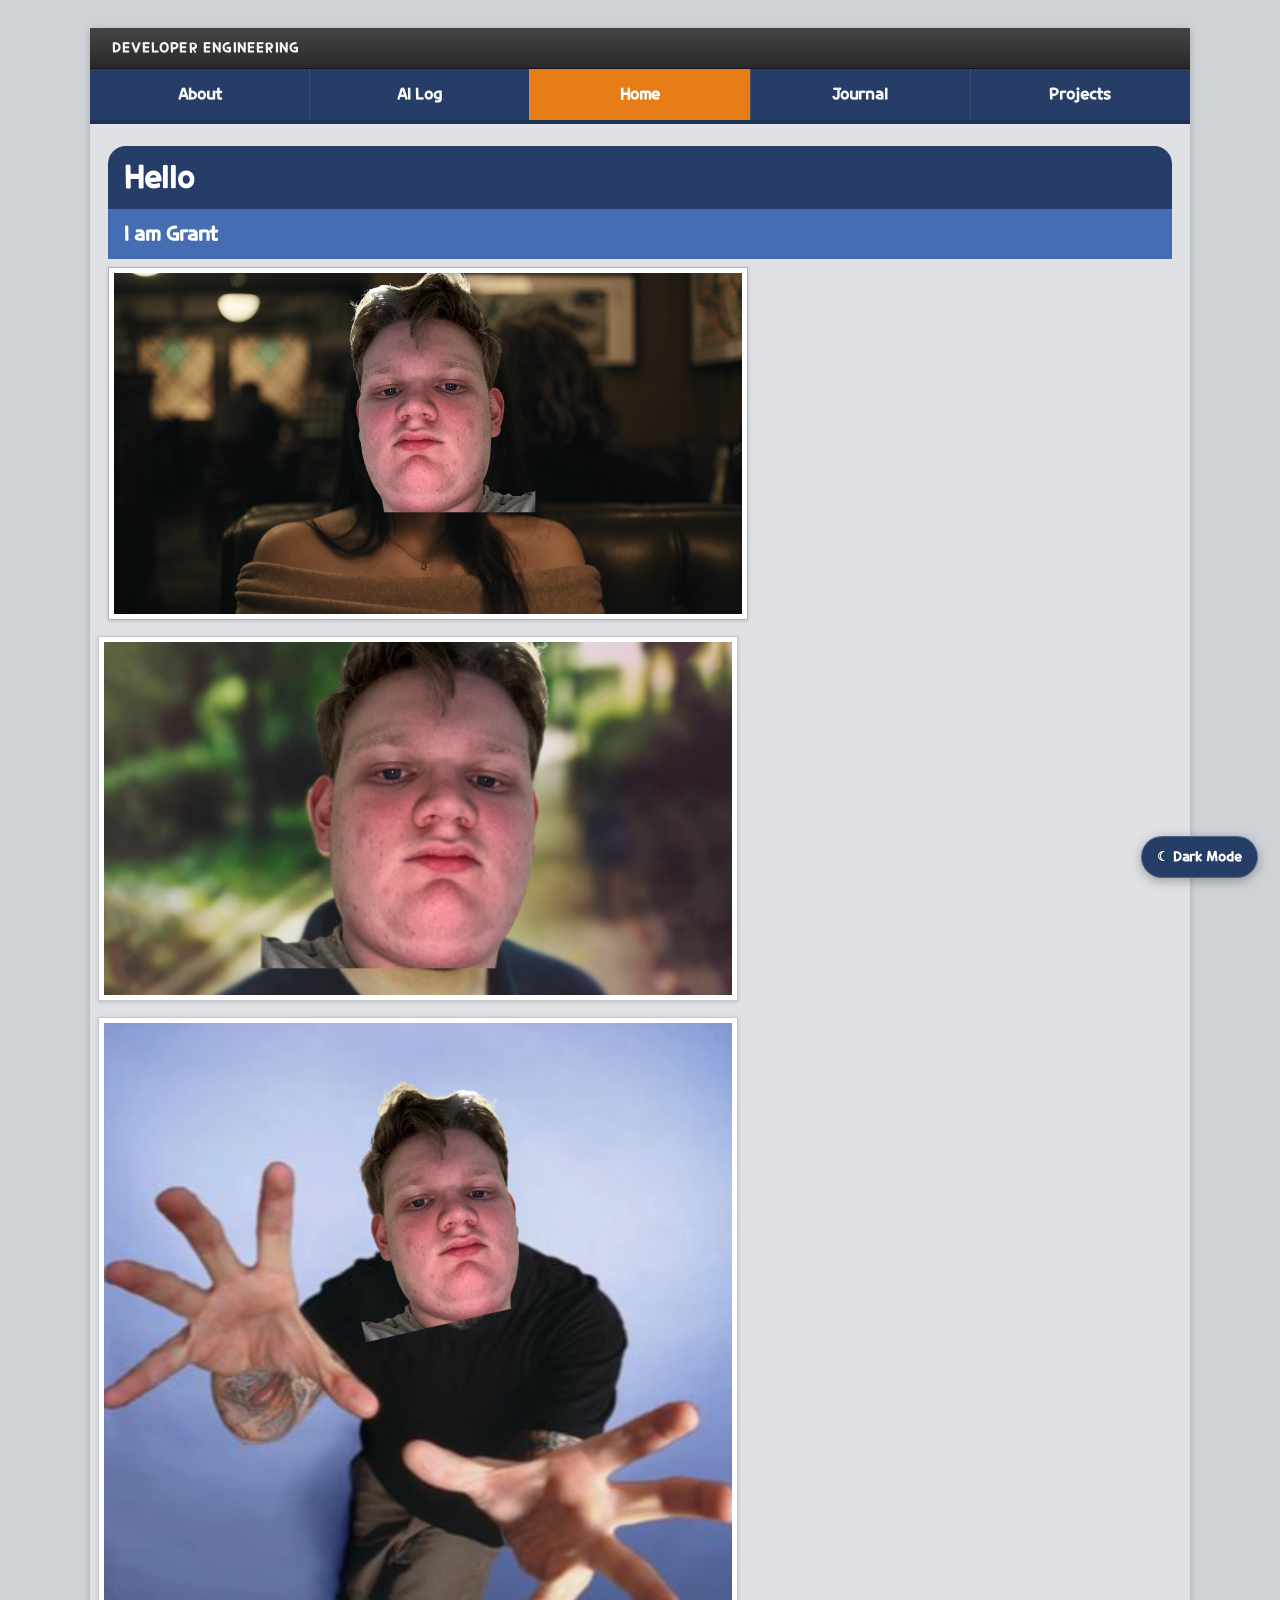
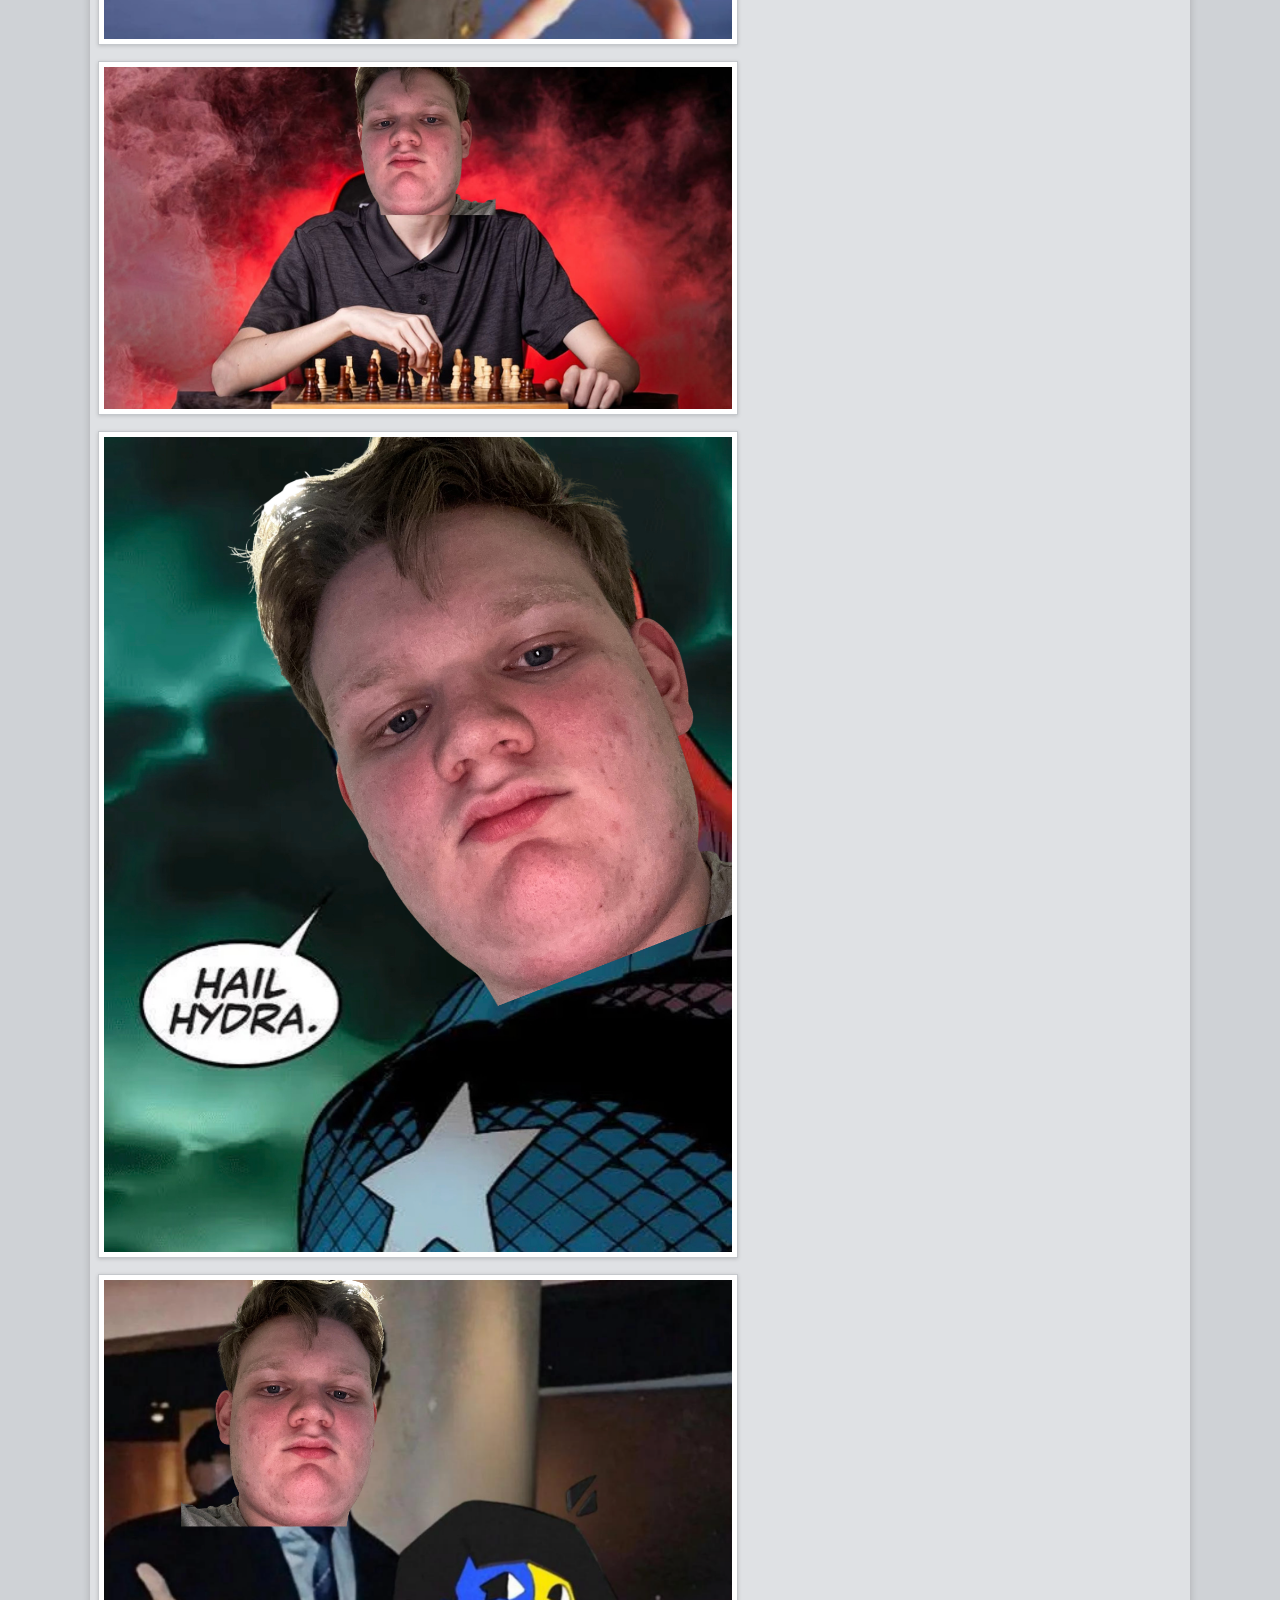
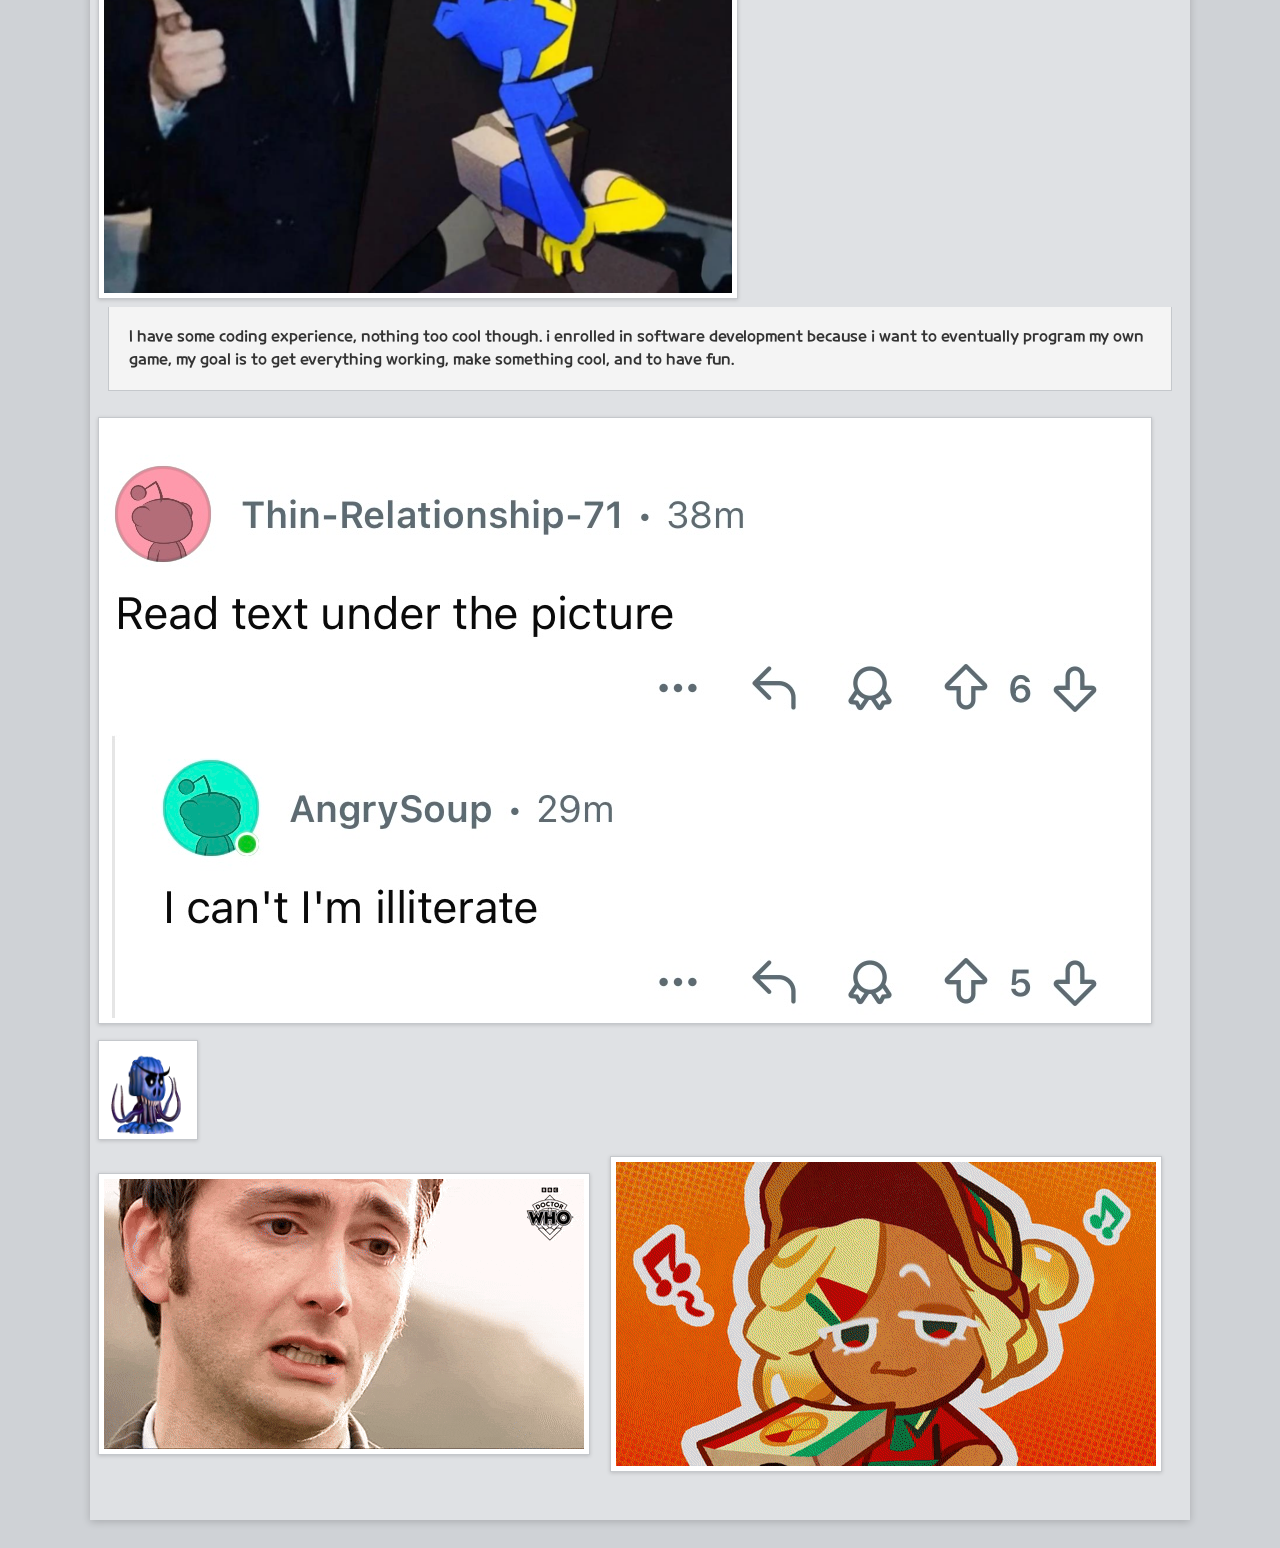
<file: index.html>
<!DOCTYPE html>
<html lang="en">
<head>
    <meta charset="UTF-8">
    <meta name="viewport" content="width=device-width, initial-scale=1.0">
    <title>Home</title>
    <link rel="stylesheet" href="CSS/styles.css">
    <script src="js/theme.js" defer></script>
    <script src="js/script.js" defer></script>
</head>
<body>
    <div class="topnav">
        <a href="about.html">About</a>
        <a href="ai-log.html">AI Log</a>
        <a class="active" href="index.html">Home</a>
        <a href="journal.html">Journal</a>
        <a href="projects.html">Projects</a>
    </div>
    <h1>Hello</h1>
    <h2>I am Grant</h2>
    <img class="ima" src="images/Project 1/I wish grant loved me more than anyone else in the entire world.png" width="640">
    <img class="ima" src="images/Project 1/Heartbreaking The Worst Grant You Know Just Made a Great Point.png" width="640">
    <img class="ima" src="images/Project 1/Grant Durst.png" width="640">
    <img class="ima" src="images/Project 1/grant checkmate.png" width="640">
    <img class="ima" src="images/Project 1/Captain Grant.png" width="640">
    <img class="ima" src="images/Project 1/The Grant of Wall Street.png" width="640">
    <p>I have some coding experience, nothing too cool though. i enrolled in software development because i want to eventually program my own game, my goal is to get everything working, make something cool, and to have fun.</p>
    <img src="images/IMG_4145.JPEG" height="250">
    <img src="images/IMG_3598.GIF" height="100" width="100"><br>
    <img src="images/giphy.GIF" alt="">
    <img src="images/IMG_4280.GIF" alt="">
</body>
</html>
</file>
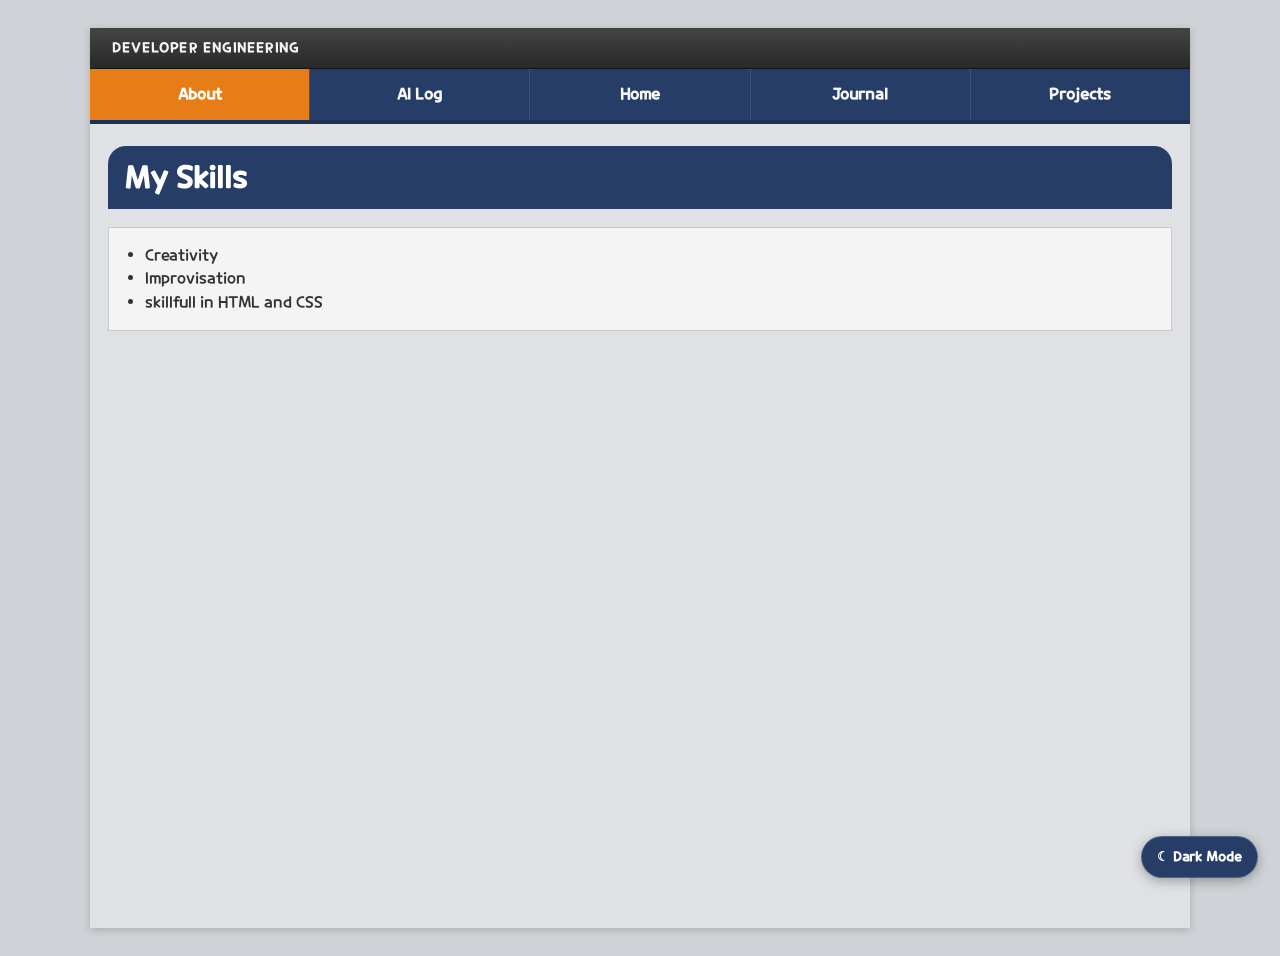
<file: about.html>
<!DOCTYPE html>
<html lang="en">
<head>
    <meta charset="UTF-8">
    <meta name="viewport" content="width=device-width, initial-scale=1.0">
    <link rel="stylesheet" href="CSS/styles.css">
    <script src="js/theme.js" defer></script>
    <title>About</title>
</head>
<body>
    <div class="topnav">
        <a class="active" href="about.html">About</a>
        <a href="ai-log.html">AI Log</a>
        <a href="index.html">Home</a>
        <a href="journal.html">Journal</a>
        <a href="projects.html">Projects</a>
    </div>
    <h1>My Skills</h1>
    <ul>
        <li>Creativity</li>
        <li>Improvisation</li>
        <li>skillfull in HTML and CSS</li>
    </ul>
</body>
</html>
</file>
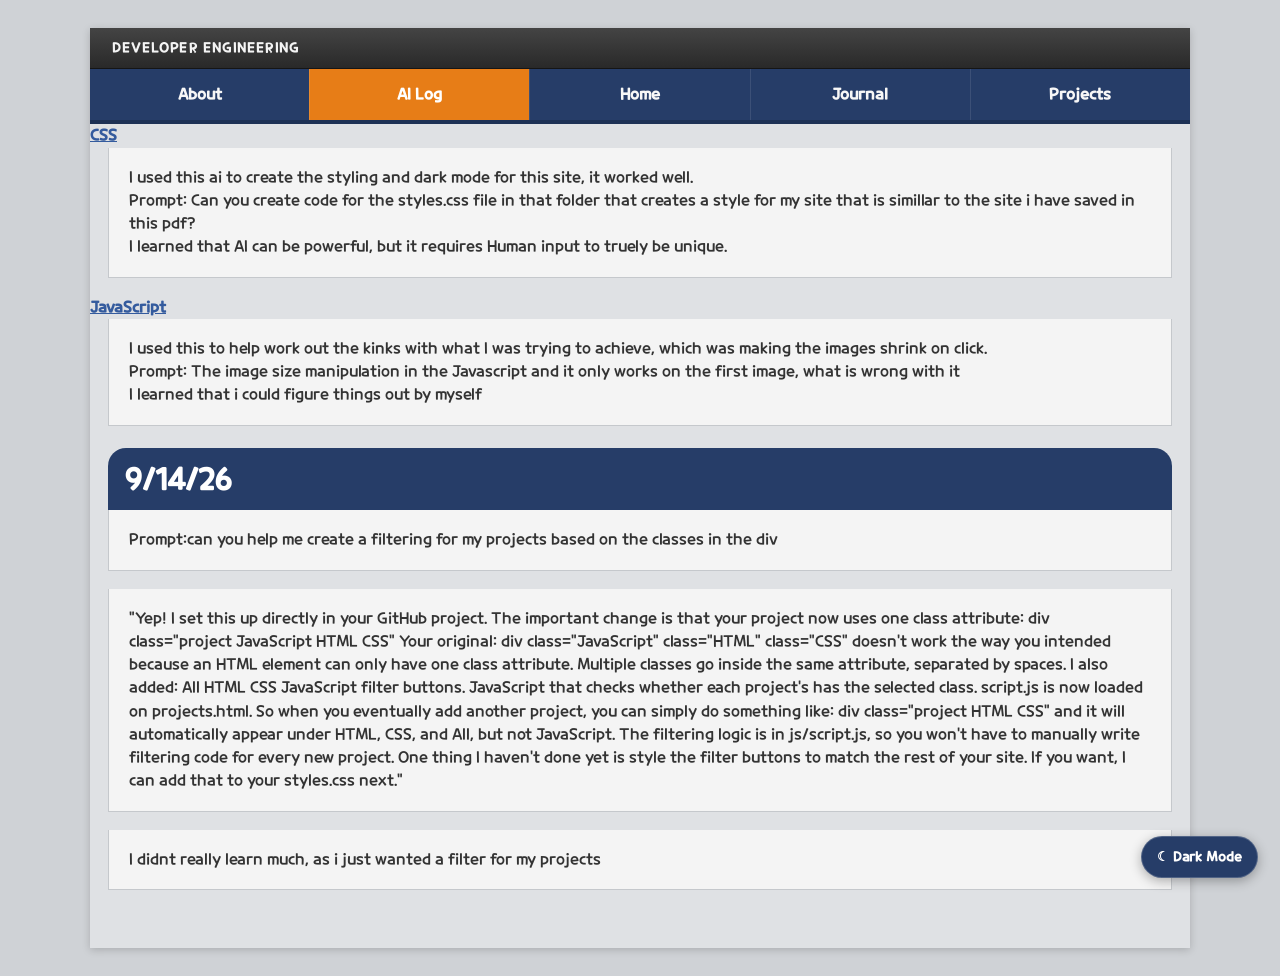
<file: ai-log.html>
<!DOCTYPE html>
<html lang="en">
<head>
    <meta charset="UTF-8">
    <meta name="viewport" content="width=device-width, initial-scale=1.0">
    <title>AI Log</title>
    <link rel="stylesheet" href="CSS/styles.css">
    <script src="js/theme.js" defer></script>
</head>
<body>
    <div class="topnav">
        <a href="about.html">About</a>
        <a class="active" href="ai-log.html">AI Log</a>
        <a href="index.html">Home</a>
        <a href="journal.html">Journal</a>
        <a href="projects.html">Projects</a>
    </div>
    <div>
        <a href="https://chatgpt.com/share/6a96f64d-4e68-83e9-9ce6-ee0b4eccbca4">CSS</a>
        <p>I used this ai to create the styling and dark mode for this site, it worked well.<br>Prompt: Can you create code for the styles.css file in that folder that creates a style for my site that is simillar to the site i have saved in this pdf?<br>I learned that AI can be powerful, but it requires Human input to truely be unique.</p>
    </div>
    <div>
        <a href="https://chatgpt.com/share/6aa3304d-e358-83ea-b693-f0991c54e6ef">JavaScript</a>
        <p>I used this to help work out the kinks with what I was trying to achieve, which was making the images shrink on click.<br>Prompt: The image size manipulation in the Javascript and it only works on the first image, what is wrong with it<br>I learned that i could figure things out by myself</p>
    </div>
    <div>
        <h1>9/14/26</h1>
        <p>Prompt:can you help me create a filtering for my projects based on the classes in the div</p>
        <p>"Yep! I set this up directly in your GitHub project.
            The important change is that your project now uses one class attribute:
div class="project JavaScript HTML CSS"
Your original:
div class="JavaScript" class="HTML" class="CSS"
doesn't work the way you intended because an HTML element can only have one class attribute. Multiple classes go inside the same attribute, separated by spaces.
I also added:
All
HTML
CSS
JavaScript
filter buttons.
JavaScript that checks whether each project's  has the selected class.
script.js is now loaded on projects.html.
So when you eventually add another project, you can simply do something like:
div class="project HTML CSS"
and it will automatically appear under HTML, CSS, and All, but not JavaScript.
The filtering logic is in js/script.js, so you won't have to manually write filtering code for every new project.
One thing I haven't done yet is style the filter buttons to match the rest of your site. If you want, 
I can add that to your styles.css next."</p>
        <p>I didnt really learn much, as i just wanted a filter for my projects</p>
    </div>
</body>
</html>
</file>
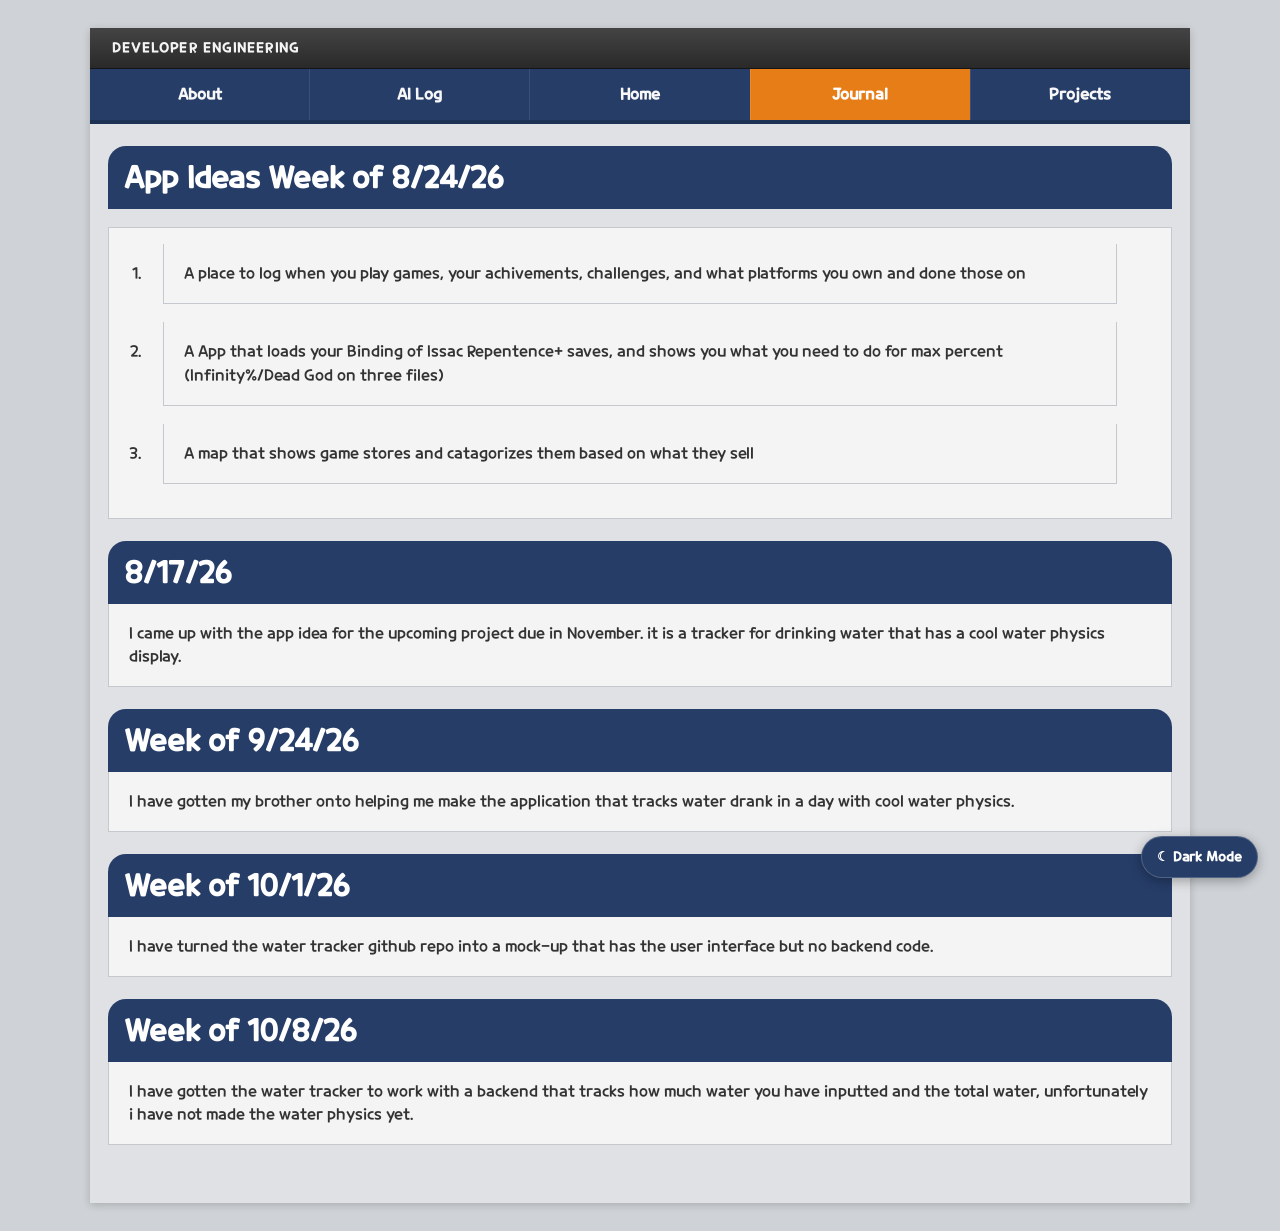
<file: journal.html>
<!DOCTYPE html>
<html lang="en">
<head>
    <meta charset="UTF-8">
    <meta name="viewport" content="width=device-width, initial-scale=1.0">
    <title>journal</title>
    <link rel="stylesheet" href="CSS/styles.css">
    <script src="js/theme.js" defer></script>
</head>
<body>
    <div class="topnav">
        <a href="about.html">About</a>
        <a href="ai-log.html">AI Log</a>
        <a href="index.html">Home</a>
        <a class="active" href="journal.html">Journal</a>
        <a href="projects.html">Projects</a>
    </div>

    <div class="App-Ideas">
        <h1>App Ideas Week of 8/24/26</h1>
        <ol>
            <li><p>A place to log when you play games, your achivements, challenges, and what platforms you own and done those on</p></li>
            <li><p>A App that loads your Binding of Issac Repentence+ saves, and shows you what you need to do for max percent (Infinity%/Dead God on three files)</p></li>
            <li><p>A map that shows game stores and catagorizes them based on what they sell</p></li>
        </ol>
        <h1>8/17/26</h1>
        <p>I came up with the app idea for the upcoming project due in November. it is a tracker for drinking water that has a cool water physics display.</p>
        <h1>Week of 9/24/26</h1>
        <p>I have gotten my brother onto helping me make the application that tracks water drank in a day with cool water physics.</p>
        <h1>Week of 10/1/26</h1>
        <p>I have turned the water tracker github repo into a mock-up that has the user interface but no backend code.</p>
        <h1>Week of 10/8/26</h1>
        <p>I have gotten the water tracker to work with a backend that tracks how much water you have inputted and the total water, unfortunately i have not made the water physics yet.
    </div>
</body>
</html>
</file>
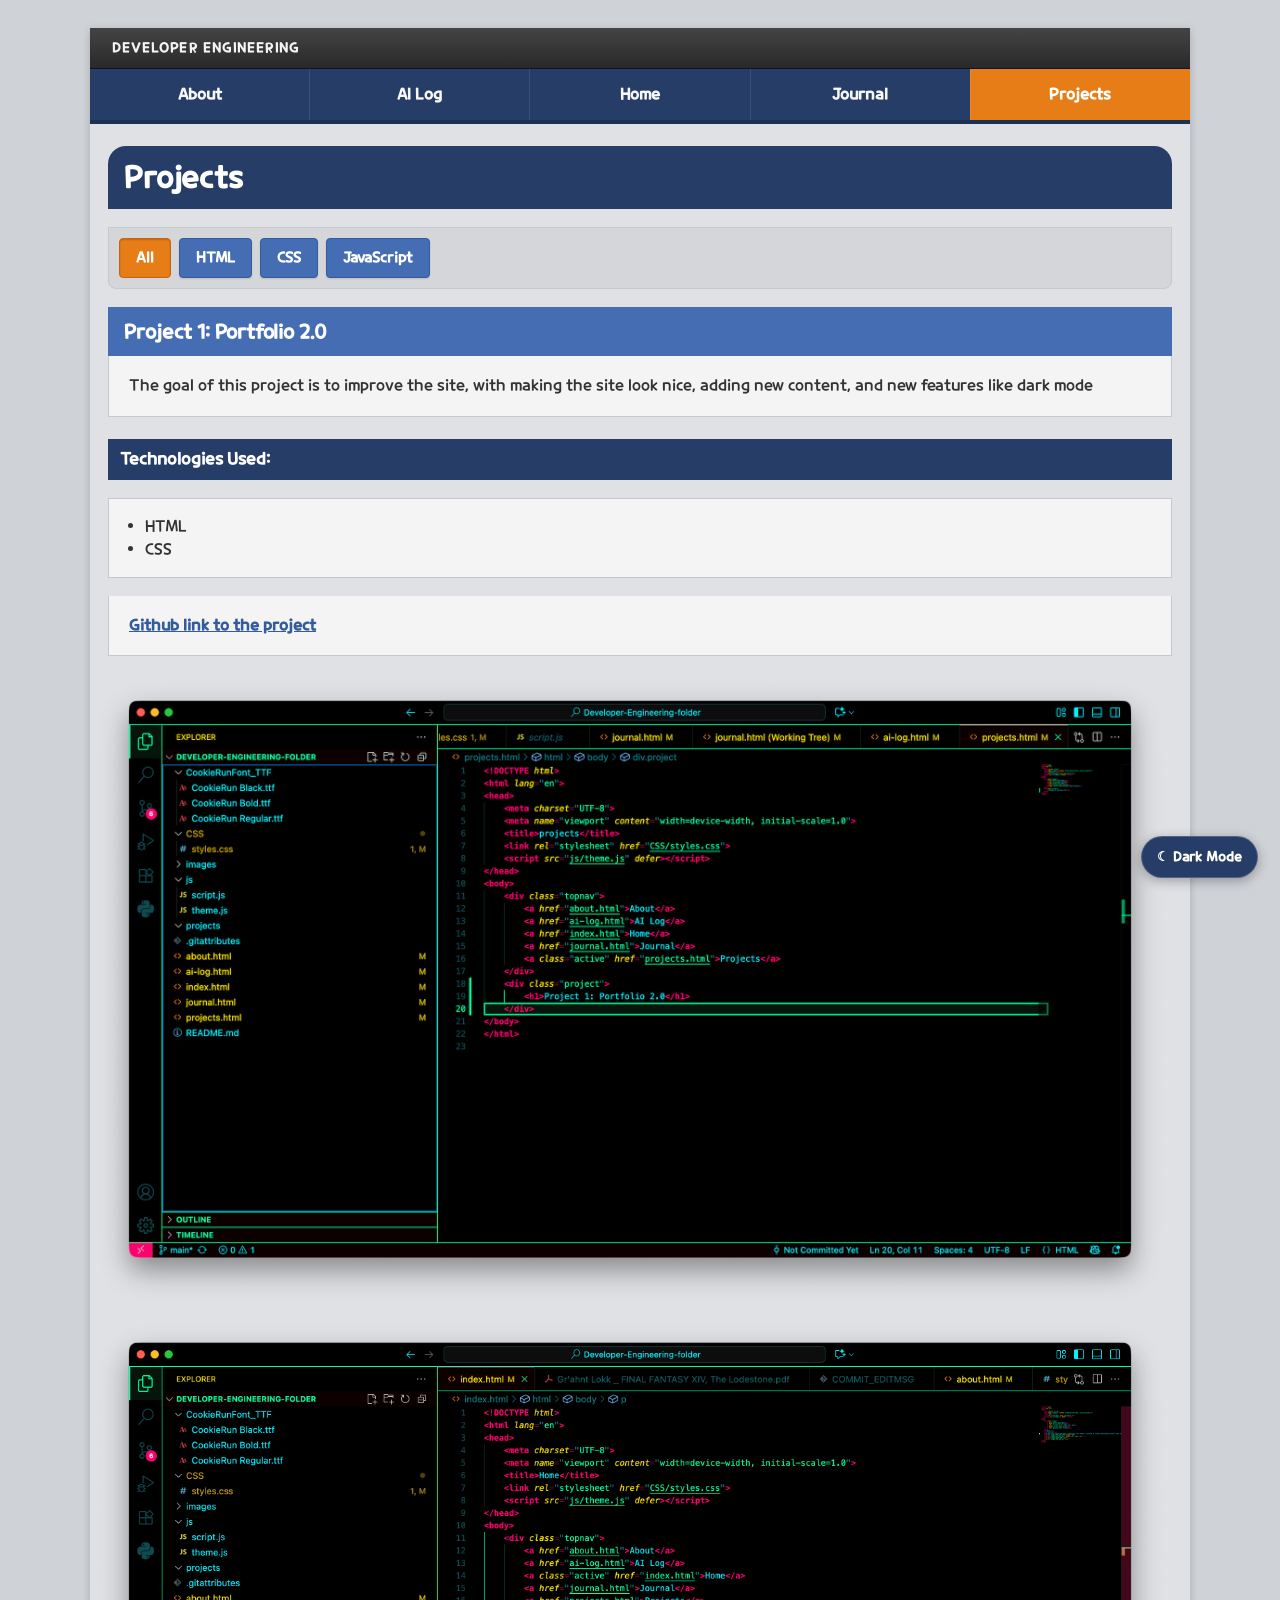
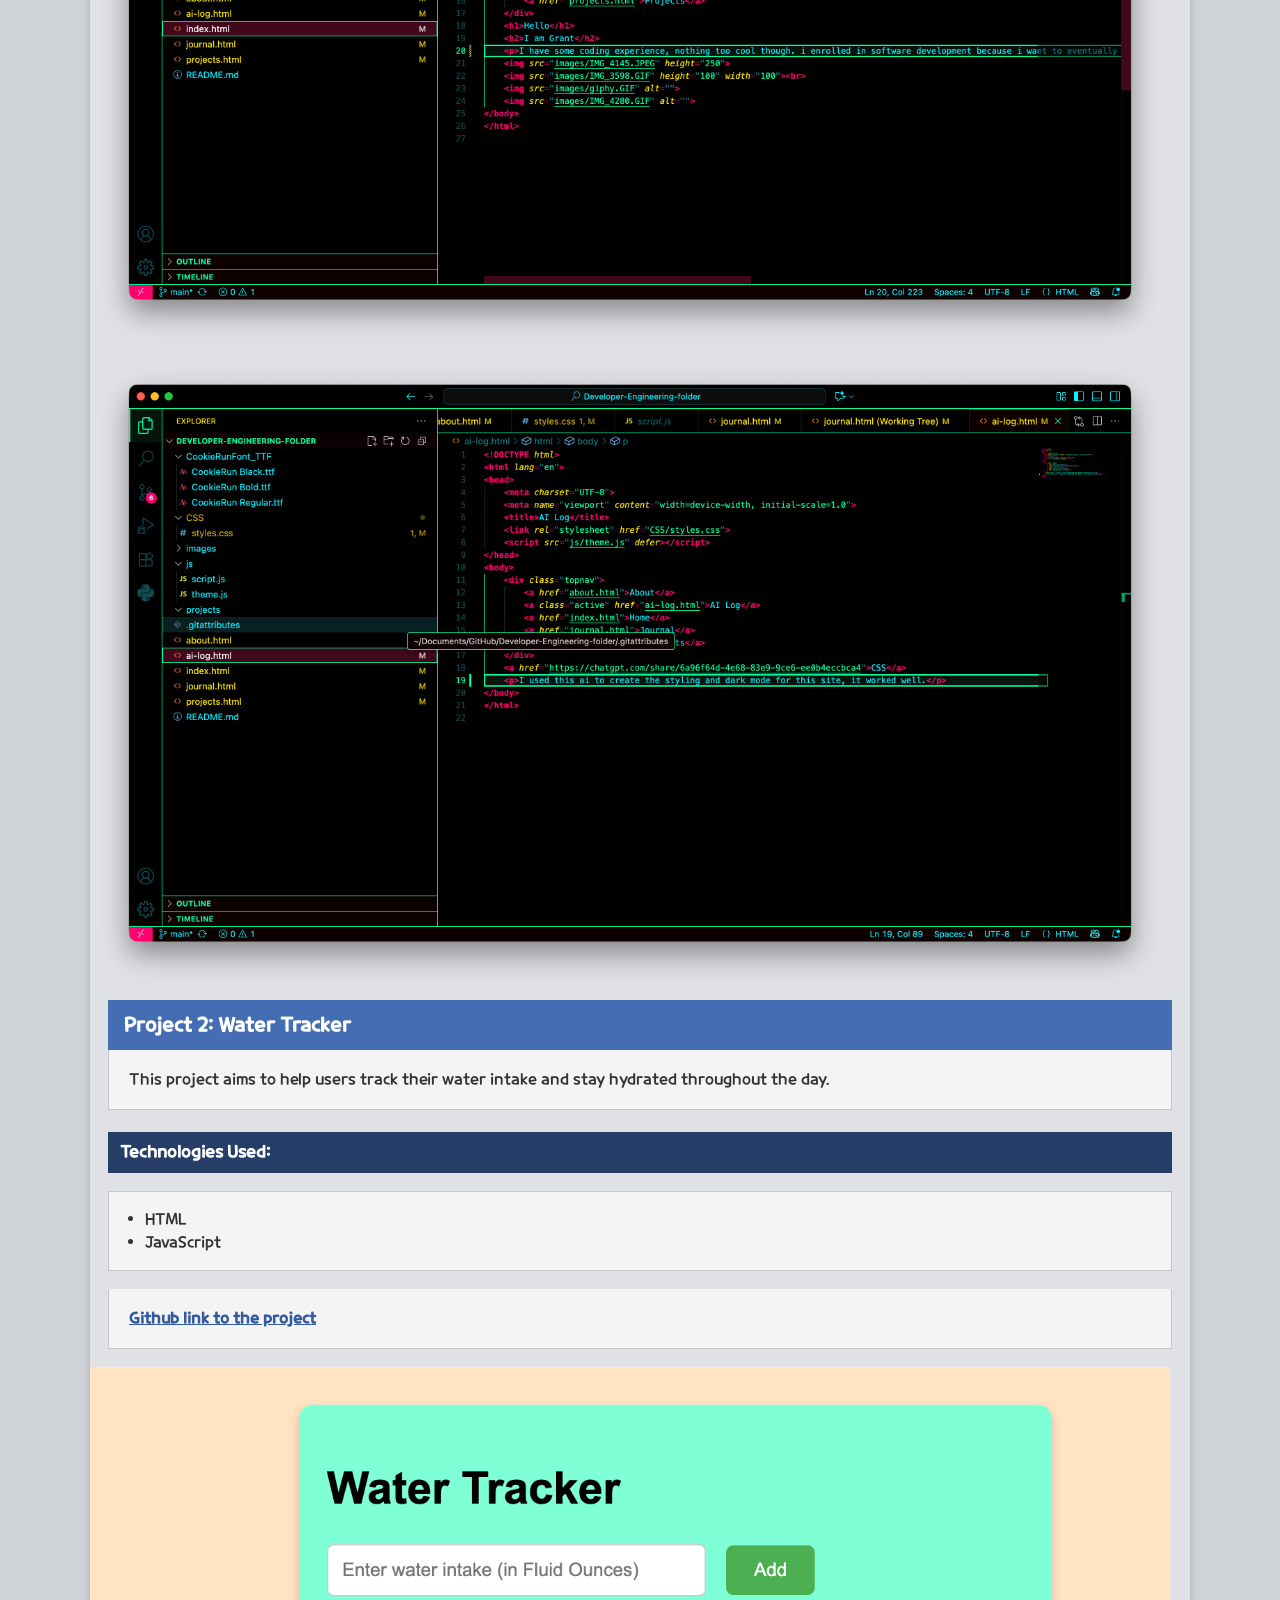
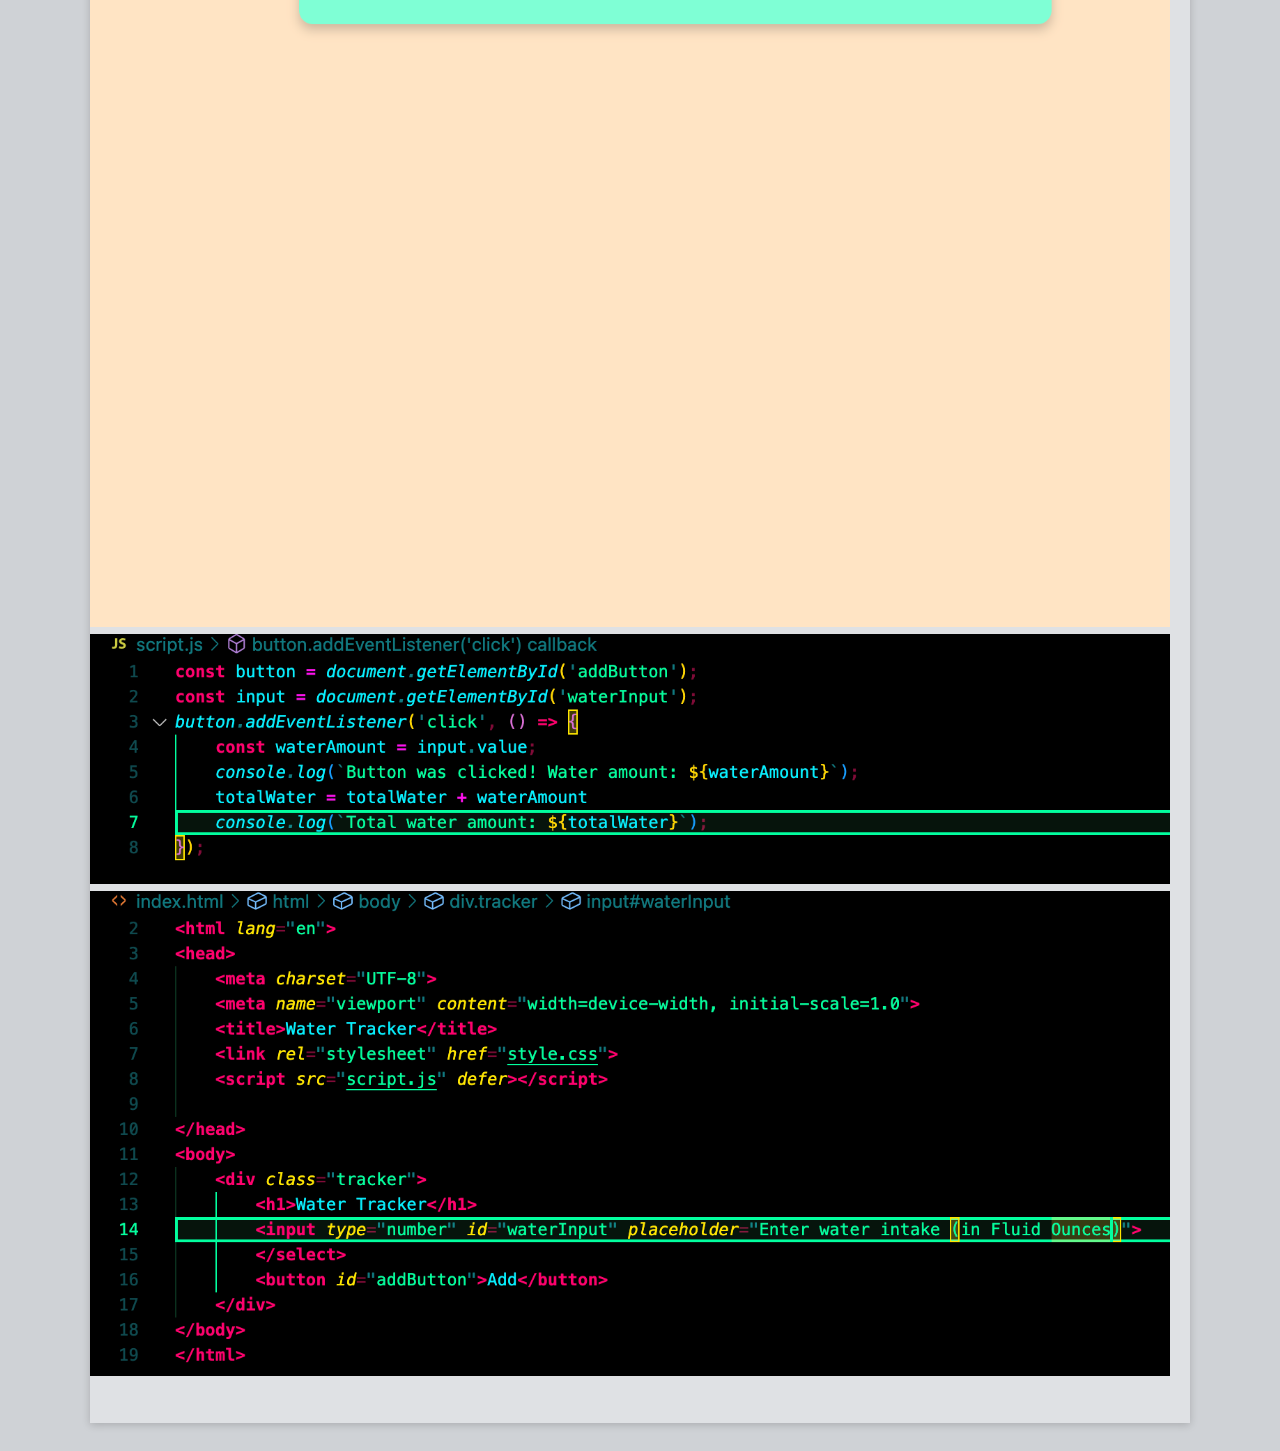
<file: projects.html>
<!DOCTYPE html>
<html lang="en">
<head>
    <meta charset="UTF-8">
    <meta name="viewport" content="width=device-width, initial-scale=1.0">
    <title>projects</title>
    <link rel="stylesheet" href="CSS/styles.css">
    <script src="js/theme.js" defer></script>
    <script src="js/script.js" defer></script>
</head>
<body>
    <div class="topnav">
        <a href="about.html">About</a>
        <a href="ai-log.html">AI Log</a>
        <a href="index.html">Home</a>
        <a href="journal.html">Journal</a>
        <a class="active" href="projects.html">Projects</a>
    </div>

    <h1>Projects</h1>

    <div class="project-filters" aria-label="Filter projects">
        <button type="button" class="filter-button active" data-filter="all">All</button>
        <button type="button" class="filter-button" data-filter="HTML">HTML</button>
        <button type="button" class="filter-button" data-filter="CSS">CSS</button>
        <button type="button" class="filter-button" data-filter="JavaScript">JavaScript</button>
    </div>

    <div class="project CSS HTML">
        <h2>Project 1: Portfolio 2.0</h2>
        <p>The goal of this project is to improve the site, with making the site look nice, adding new content, and new features like dark mode</p>
        <h3>Technologies Used:</h3>
        <ul>
            <li>HTML</li>
            <li>CSS</li>
        </ul>
        <p><a href="https://github.com/House-Dragonmaid/Developer-Engineering-folder-FHS-GL">Github link to the project</a></p>
        <img class="ima" src="images/Project 1/img one.png" width="1080">
        <img class="ima"src="images/Project 1/img two.png" width="1080">
        <img class="ima" src="images/Project 1/img three.png" width="1080">
    </div>
    <div class ="project HTML JavaScript">
        <h2>Project 2: Water Tracker</h2>
        <p>This project aims to help users track their water intake and stay hydrated throughout the day.</p>
        <h3>Technologies Used:</h3>
        <ul>
            <li>HTML</li>
            <li>JavaScript</li>
        </ul>
        <p><a href="https://github.com/House-Dragonmaid/Water-Tracker-APP">Github link to the project</a></p>
        <img class="ima" src="images/Project 2/img_one.png" width="1080">
        <img class="ima" src="images/Project 2/img_two.png" width="1080">
        <img class="ima" src="images/Project 2/img_three.png" width="1080">
    </div>
</body>
</html>
</file>
<file: CSS/styles.css>
/*
 * Developer Engineering site theme
 * Inspired by the layered, game-profile feel of the reference site.
 */

@font-face {
  font-family: "CookieRun";
  src: url("../CookieRunFont_TTF/CookieRun Regular.ttf") format("truetype");
  font-weight: 400;
  font-style: normal;
  font-display: swap;
}

:root {
  --ink: #252525;
  --ink-soft: #3b3b3b;
  --navy: #263d68;
  --blue: #456db3;
  --blue-dark: #345b9e;
  --blue-light: #e8eef8;
  --orange: #e77d17;
  --page: #dfe1e4;
  --panel: #f4f4f4;
  --panel-dark: #d4d6d9;
  --line: #c5c8cc;
  --text: #333;
  --muted: #777;
  --white: #fff;
  --shadow: 0 2px 8px rgba(0, 0, 0, 0.18);
}

html[data-theme="dark"] {
  --ink: #e9e9e9;
  --ink-soft: #cfcfcf;
  --navy: #172844;
  --blue: #385b96;
  --blue-dark: #294775;
  --blue-light: #202d43;
  --orange: #d86f16;
  --page: #202225;
  --panel: #2b2d31;
  --panel-dark: #383a3f;
  --line: #484b51;
  --text: #e5e5e5;
  --muted: #a7a7a7;
  --white: #fff;
  --shadow: 0 2px 10px rgba(0, 0, 0, 0.45);
}

* { box-sizing: border-box; }

html {
  min-height: 100%;
  background: #cfd2d6;
  color-scheme: light;
}

html[data-theme="dark"] { color-scheme: dark; }

body {
  width: min(1100px, calc(100% - 28px));
  min-height: 100vh;
  margin: 28px auto;
  padding: 0 0 40px;
  color: var(--text);
  background: var(--page);
  font-family: "CookieRun", Arial, Helvetica, sans-serif;
  font-size: 15px;
  line-height: 1.55;
  box-shadow: var(--shadow);
  transition: background-color .25s ease, color .25s ease;
}

body::before {
  content: "DEVELOPER ENGINEERING";
  display: block;
  padding: 10px 22px;
  color: #f4f4f4;
  background: linear-gradient(180deg, #444 0%, #292929 100%);
  border-bottom: 1px solid #151515;
  font-size: 13px;
  font-weight: 700;
  letter-spacing: 1.2px;
}

.topnav {
  display: flex;
  align-items: stretch;
  justify-content: center;
  min-height: 52px;
  overflow: hidden;
  background: var(--navy);
  border-bottom: 4px solid #1d3155;
}

.topnav a {
  position: relative;
  display: flex;
  align-items: center;
  justify-content: center;
  flex: 1 1 0;
  min-width: 120px;
  padding: 14px 18px;
  color: #f7f7f7;
  text-align: center;
  text-decoration: none;
  font-size: 15px;
  font-weight: 700;
  transition: background-color .18s ease, color .18s ease;
}

.topnav a + a { border-left: 1px solid rgba(255,255,255,.1); }
.topnav a:hover, .topnav a:focus-visible { background: var(--blue-dark); color: #fff; }
.topnav a.active { background: var(--orange); color: #fff; }
.topnav a.active::after {
  content: "";
  position: absolute;
  right: 18px;
  bottom: -4px;
  left: 18px;
  height: 4px;
  background: #f5a24c;
}

/* Project filters */
.project-filters {
  display: flex;
  flex-wrap: wrap;
  gap: 8px;
  margin: 18px;
  padding: 10px;
  background: var(--panel-dark);
  border: 1px solid var(--line);
  border-radius: 0 0 8px 8px;
}

.project-filters .filter-button {
  padding: 8px 16px;
  color: #fff;
  background: var(--blue);
  border: 1px solid var(--blue-dark);
  border-radius: 4px;
  box-shadow: 0 1px 2px rgba(0,0,0,.12);
  font-size: 14px;
  font-weight: 700;
  cursor: pointer;
  transition: background-color .18s ease, transform .18s ease, box-shadow .18s ease;
}

.project-filters .filter-button:hover,
.project-filters .filter-button:focus-visible {
  background: var(--blue-dark);
  transform: translateY(-1px);
  box-shadow: 0 2px 5px rgba(0,0,0,.18);
}

.project-filters .filter-button.active {
  background: var(--orange);
  border-color: #c8640f;
  box-shadow: inset 0 1px 2px rgba(0,0,0,.18);
}

.project-filters .filter-button:focus-visible {
  outline: 2px solid var(--orange);
  outline-offset: 2px;
}

/* Sitewide theme switcher */
.theme-toggle {
  position: fixed;
  right: 22px;
  bottom: 22px;
  z-index: 1000;
  padding: 10px 15px;
  color: #fff;
  background: var(--navy);
  border: 1px solid rgba(255,255,255,.2);
  border-radius: 999px;
  box-shadow: 0 3px 12px rgba(0,0,0,.3);
  font: inherit;
  font-size: 13px;
  font-weight: 700;
  cursor: pointer;
  transition: transform .18s ease, background-color .18s ease;
}

.theme-toggle:hover, .theme-toggle:focus-visible {
  background: var(--orange);
  transform: translateY(-2px);
}

h1, h2, h3 { color: var(--white); margin: 0; font-weight: 700; }
h1 {
  margin: 22px 18px 0;
  padding: 9px 16px;
  background: var(--navy);
  border-radius: 18px 18px 0 0;
  font-size: clamp(1.35rem, 2.5vw, 1.8rem);
}
h2 { margin: 0 18px; padding: 10px 16px; background: var(--blue); font-size: 1.2rem; }
h3 { margin: 22px 18px 0; padding: 8px 12px; background: var(--navy); font-size: 1rem; }

p {
  margin: 0 18px 18px;
  padding: 18px 20px;
  background: var(--panel);
  border: 1px solid var(--line);
  border-top: 0;
  color: var(--text);
}

body > img {
  display: inline-block;
  max-width: calc(100% - 36px);
  height: auto;
  margin: 8px;
  padding: 5px;
  background: var(--white);
  border: 1px solid var(--line);
  box-shadow: 0 1px 4px rgba(0,0,0,.16);
  vertical-align: middle;
}
body > img:first-of-type { margin-left: 18px; border: 1px solid #aeb3ba; }
body a:not(.topnav a) { color: var(--blue-dark); font-weight: 700; }
body a:not(.topnav a):hover { color: var(--orange); }

table {
  width: calc(100% - 36px);
  margin: 18px;
  border-collapse: collapse;
  background: var(--panel);
  box-shadow: 0 1px 3px rgba(0,0,0,.08);
}
th { padding: 10px 12px; color: #fff; background: var(--navy); text-align: left; }
td { padding: 10px 12px; border: 1px solid var(--line); }
tr:nth-child(even) td { background: var(--panel-dark); }
ul, ol { margin: 18px; padding: 16px 36px; background: var(--panel); border: 1px solid var(--line); }
button, input, textarea, select { font: inherit; }
button { padding: 9px 16px; color: #fff; background: var(--blue); border: 0; border-radius: 3px; font-weight: 700; cursor: pointer; }
button:hover { background: var(--blue-dark); }
input, textarea, select { max-width: 100%; padding: 9px 10px; color: var(--text); background: var(--panel); border: 1px solid #aeb2b7; border-radius: 3px; }
input:focus, textarea:focus, select:focus { outline: 2px solid rgba(69,109,179,.3); border-color: var(--blue); }
hr { height: 1px; margin: 24px 18px; border: 0; background: var(--line); }

@media (max-width: 700px) {
  body { width: 100%; margin: 0; box-shadow: none; }
  .topnav { flex-wrap: wrap; }
  .topnav a { flex: 1 1 33.333%; min-width: 0; padding: 12px 8px; font-size: 13px; }
  .project-filters { margin: 14px 10px; }
  .project-filters .filter-button { flex: 1 1 auto; }
}

@media (max-width: 430px) {
  .topnav a { flex-basis: 50%; }
  body::before { padding-left: 14px; font-size: 11px; }
  h1, h2, h3, p { margin-left: 10px; margin-right: 10px; }
  .theme-toggle { right: 12px; bottom: 12px; }
}
</file>
